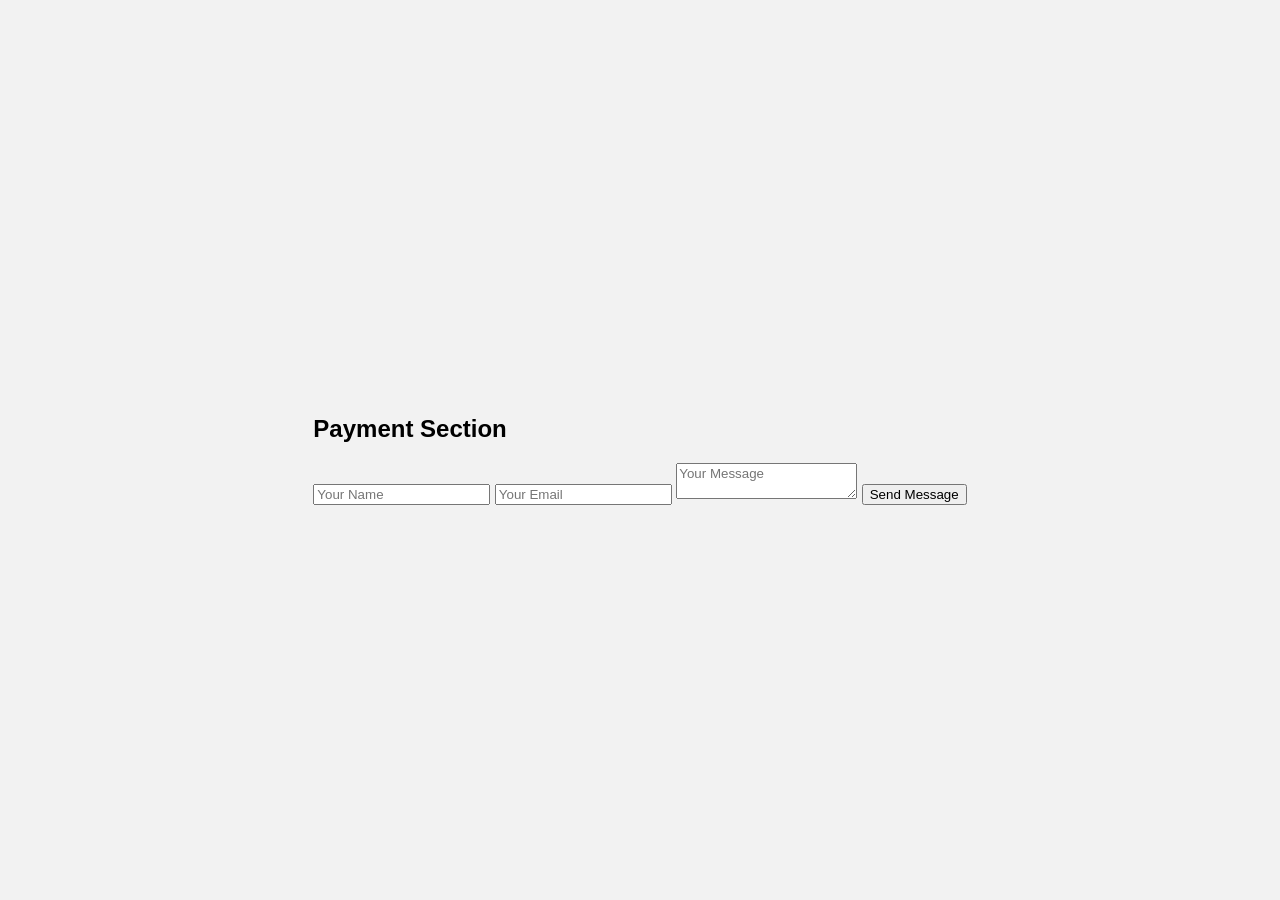
<file: master card.html>
<!DOCTYPE html>
<html lang="en">
<head>
    <meta charset="UTF-8">
    <meta name="viewport" content="width=device-width, initial-scale=1.0">
    <title>Document</title>
</head>
<body>
     <section id="contact" class="contact">
    <h2>Payment Section</h2>
    <form>
      <input type="text" placeholder="Your Name" required />
      <input type="email" placeholder="Your Email" required />
      <textarea placeholder="Your Message" required></textarea>
      <button type="submit" class="btn">Send Message</button>
    </form>
  </section>
<link rel="stylesheet" href="paypal.css">
</body>
</html>
</file>
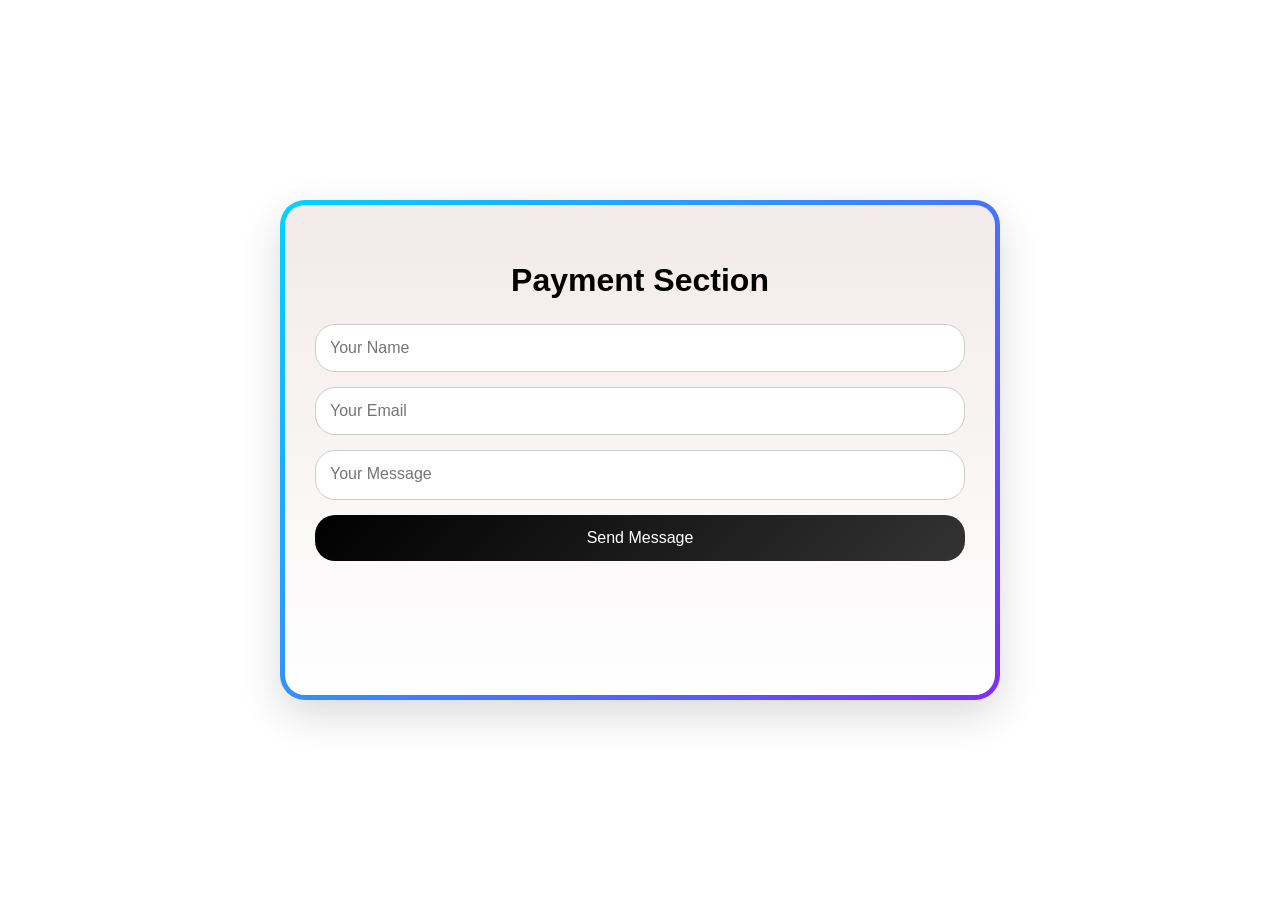
<file: paypal.html>
<!DOCTYPE html>
<html lang="en">
<head>
<meta charset="UTF-8">
<meta name="viewport" content="width=device-width, initial-scale=1.0">
<title>Payment Form</title>

<style>
/* Reset */
*{
  box-sizing: border-box;
  font-family: Arial, sans-serif;
}

/* Center screen */
body{
  margin:0;
  min-height:100vh;
  display:flex;
  justify-content:center;
  align-items:center;
background-image: url(https://picsum.photos/300/200?40);
}

/* Form Box */
.form-box{
  width:720px;
  height: 500px;
  padding:30px;
  border-radius:25px;

  /* 5px rounded dashed gradient border */
  border:5px dashed transparent;
  background-image:
    linear-gradient(#f3eaea,#fff),
    linear-gradient(135deg,#00d4ff,#7b2ff7);
  background-origin:border-box;
  background-clip:padding-box,border-box;

  box-shadow:0 15px 40px rgba(0,0,0,0.15);
}

/* Heading */
.form-box h2{
  text-align:center;
  margin-bottom:25px;
  font-size:32px;
}

/* Form */
form{
  display:flex;
  flex-direction:column;
  gap:15px;
}

/* Inputs */
input, textarea{
  padding:14px;
  font-size:16px;
  border-radius:20px;
  border:1px solid #ccc;
  outline:none;
}

textarea{
  height:50px;
  resize:none;
}

/* Button */
button{
  padding:14px;
  font-size:16px;
  border-radius:20px;
  border:none;
  cursor:pointer;
  background:linear-gradient(135deg,#000,#333);
  color:#fff;
  transition:0.3s;
}

button:hover{
  background:linear-gradient(135deg,#00d4ff,#7b2ff7);
  color:#000;
}
</style>
</head>

<body>

<div class="form-box">
  <h2>Payment Section</h2>

  <form>
    <input type="text" placeholder="Your Name" required>
    <input type="email" placeholder="Your Email" required>
    <textarea placeholder="Your Message" required></textarea>
    <button type="submit">Send Message</button>
  </form>
</div>

</body>
</html>
</file>
<file: paypal.css>
* {
  box-sizing: border-box;
  font-family: Arial, sans-serif;
}

body {
  min-height: 100vh;
  margin: 0;
  display: flex;
  justify-content: center;
  align-items: center;
  background: #f2f2f2;
}

.wrapper {
  width: 450px;
  padding: 30px;
  border-radius: 25px;

  /* 🔥 5px rounded dashed gradient border */
  border: 5px dashed transparent;
  background-image:
    linear-gradient(#fff, #fff),
    linear-gradient(135deg, #00d4ff, #7b2ff7);
  background-origin: border-box;
  background-clip: padding-box, border-box;

  box-shadow: 0 15px 40px rgba(0,0,0,0.15);
}

.wrapper h2 {
  text-align: center;
  margin-bottom: 25px;
}

.payment-form {
  display: flex;
  flex-direction: column;
  gap: 15px;
}

.payment-form input,
.payment-form textarea {
  padding: 14px;
  border-radius: 20px;
  border: 1px solid #ccc;
}

.payment-form textarea {
  height: 90px;
  resize: none;
}

.payment-form button {
  padding: 14px;
  border-radius: 20px;
  border: none;
  background: black;
  color: white;
  cursor: pointer;
}
</file>
